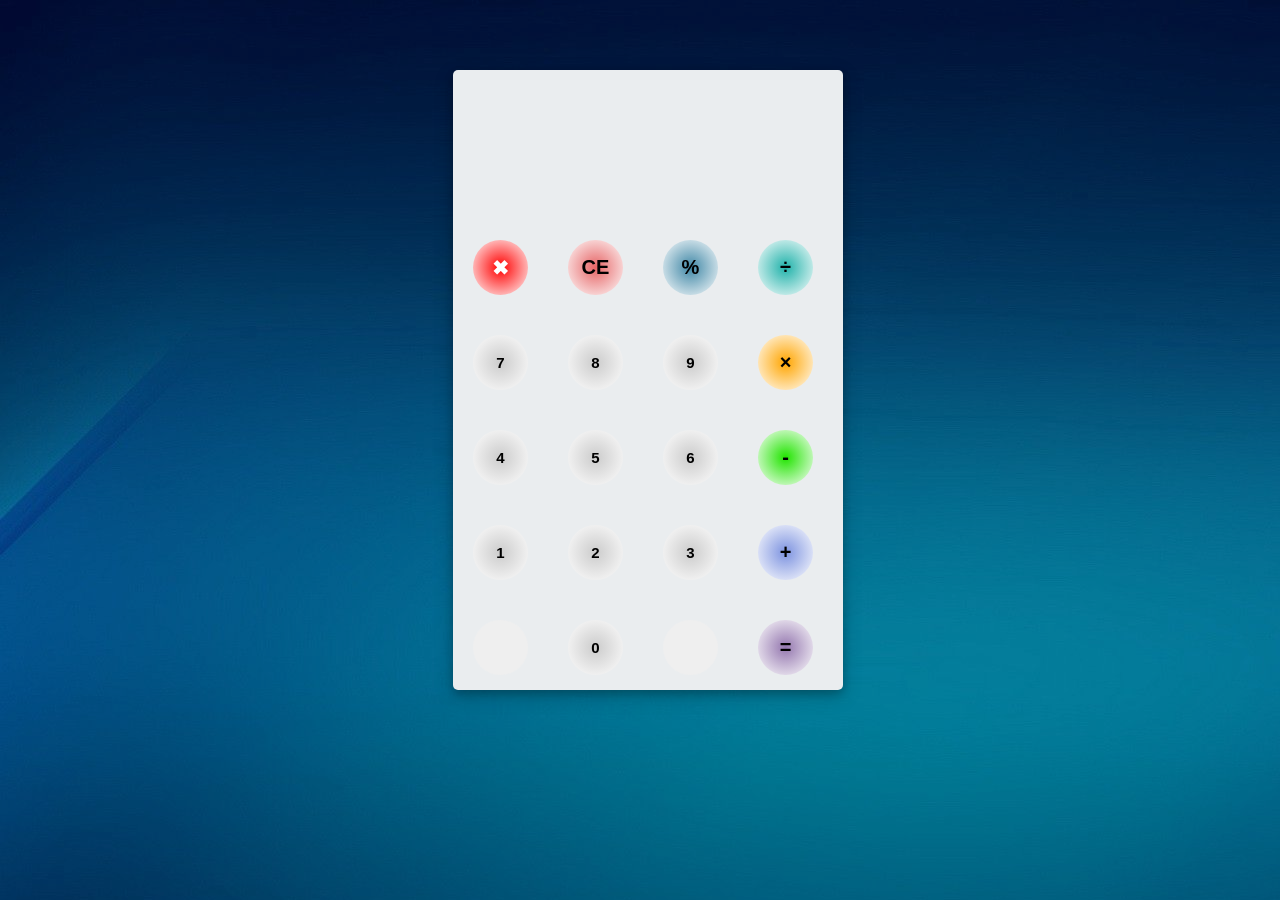
<file: index.html>
<html>
	<head>
		<link rel="stylesheet" type="text/css" href="style.css">
		<link href="https://fonts.googleapis.com/css?family=Open+Sans:600,700" rel="stylesheet">
		<meta name="viewport" content="width=device-width, initial-scale=1.0">
		<title>Browser Calculator</title>
	</head>
	<body>
		<div id="container">
			<div id="calculator">
				<div id="result">
					<div id="history">
						<p id="history-value"></p>
					</div>
					<div id="output">
						<p id="output-value"></p>
					</div>
				</div>
				<div id="keyboard">
					<button class="operator" id="clear">&#10006;</button>
					<button class="operator" id="backspace">CE</button>
					<button class="operator" id="%">%</button>
					<button class="operator" ibd="/">&#247;</button>
					<button class="number" id="7">7</button>
					<button class="number" id="8">8</button>
					<button class="number" id="9">9</button>
					<button class="operator" id="*">&times;</button>
					<button class="number" id="4">4</button>
					<button class="number" id="5">5</button>
					<button class="number" id="6">6</button>
					<button class="operator" id="-">-</button>
					<button class="number" id="1">1</button>
					<button class="number" id="2">2</button>
					<button class="number" id="3">3</button>
					<button class="operator" id="+">+</button>
					<button class="empty" id="empty"></button>
					<button class="number" id="0">0</button>
					<button class="empty" id="empty"></button>
					<button class="operator" id="=">=</button>
				</div>
			</div>
		</div>
		<script src="script.js"></script>
	</body>
</html>
</file>
<file: style.css>
body{
	font-family: 'Open Sans',sans-serif;
	background-image: linear-gradient(rgba(0,0,0,0.3),rgba(0,0,0,0.3)), url(bgImg.jpg);
	overflow-x:hidden;
	overflow-y:hidden;
}
#container{
	width: 1280px;
	height: 720px;
	margin: 20px auto;
}
#calculator{
	width: 390px;
	height: 620px;
	background-color: #eaedef;
	margin: 0 auto;
	top: 50px;
	position: relative;
	border-radius: 5px;
	box-shadow: 0 4px 8px 0 rgba(0, 0, 0, 0.2), 0 6px 20px 0 rgba(0, 0, 0, 0.19);
}
#result{
	height: 150px;
}
#history{
	text-align: right;
	height: 20px;
	margin: 0 20px;
	padding-top: 20px;
	font-size: 15px;
	color: #919191;
}
#output{
	text-align: right;
	height: 60px;
	margin: 10px 20px;
	font-size: 30px;
}
#keyboard{
	height: 400px;
}
.operator, .number, .empty{
	width: 55px;
	height: 55px;
	margin: 20px;
	float: left;
	border-radius: 50%;
	border-width: 0;
	font-weight: bold;
	font-size: 15px;
}
.number{
	background: radial-gradient(#cccccc, #ffffff);
}
.number, .operator{
	cursor: pointer;
}
.operator:active, .number:active{
	font-size: 13px;
}
.operator:focus, .number:focus, .empty:focus{
	outline: 0;
}


button:nth-child(1){
	font-size: 20px;
	background: radial-gradient(#ff0000, #ffffff);
	color: #ffffff;
}

button:nth-child(2){
	font-size: 20px;
	background: radial-gradient(#e66465, #ffffff);
}

button:nth-child(3){
	font-size: 20px;
	background: radial-gradient(#3f87a6, #ffffff);
}

button:nth-child(4){
	font-size: 20px;
	background: radial-gradient(#20b2aa, #ffffff);
}
button:nth-child(8){
	font-size: 20px;
	background: radial-gradient(#ffa500, #ffffff);

}
button:nth-child(12){
	font-size: 20px;
	background: radial-gradient(#21E400, #ffffff);

}
button:nth-child(16){
	font-size: 20px;
	background: radial-gradient(#7d93e0, #ffffff);

}
button:nth-child(20){
	font-size: 20px;
	background: radial-gradient(#9477af, #ffffff);

}
</file>
<file: src/style.css>
body{
	background-image: linear-gradient(rgba(0,0,0,0.3),rgba(0,0,0,0.3)), url(bgImg.jpg);
	overflow-x:hidden;
	overflow-y:hidden;
}
#container{
	width: 1280px;
	height: 720px;
	margin: 20px auto;
}
#calculator{
	width: 390px;
	height: 620px;
	background-color: #eaedef;
	margin: 0 auto;
	top: 50px;
	position: relative;
	border-radius: 5px;
	box-shadow: 0 4px 8px 0 rgba(0, 0, 0, 0.2), 0 6px 20px 0 rgba(0, 0, 0, 0.19);
}
#result{
	height: 150px;
}
#history{
	text-align: right;
	height: 20px;
	margin: 0 20px;
	padding-top: 20px;
	font-size: 15px;
	color: #919191;
}
#output{
	text-align: right;
	height: 60px;
	margin: 10px 20px;
	font-size: 30px;
}
#keyboard{
	height: 400px;
}
.operator, .number, .empty{
	width: 55px;
	height: 55px;
	margin: 20px;
	float: left;
	border-radius: 50%;
	border-width: 0;
	font-weight: bold;
	font-size: 15px;
}
.number{
	background: radial-gradient(#cccccc, #ffffff);
}
.number, .operator{
	cursor: pointer;
}
.operator:active, .number:active{
	font-size: 13px;
}
.operator:focus, .number:focus, .empty:focus{
	outline: 0;
}


button:nth-child(1){
	font-size: 20px;
	background: radial-gradient(#ff0000, #ffffff);
	color: #ffffff;
}

button:nth-child(2){
	font-size: 20px;
	background: radial-gradient(#e66465, #ffffff);
}

button:nth-child(3){
	font-size: 20px;
	background: radial-gradient(#3f87a6, #ffffff);
}

button:nth-child(4){
	font-size: 20px;
	background: radial-gradient(#20b2aa, #ffffff);
}
button:nth-child(8){
	font-size: 20px;
	background: radial-gradient(#ffa500, #ffffff);

}
button:nth-child(12){
	font-size: 20px;
	background: radial-gradient(#21E400, #ffffff);

}
button:nth-child(16){
	font-size: 20px;
	background: radial-gradient(#7d93e0, #ffffff);

}
button:nth-child(20){
	font-size: 20px;
	background: radial-gradient(#9477af, #ffffff);

}
</file>
